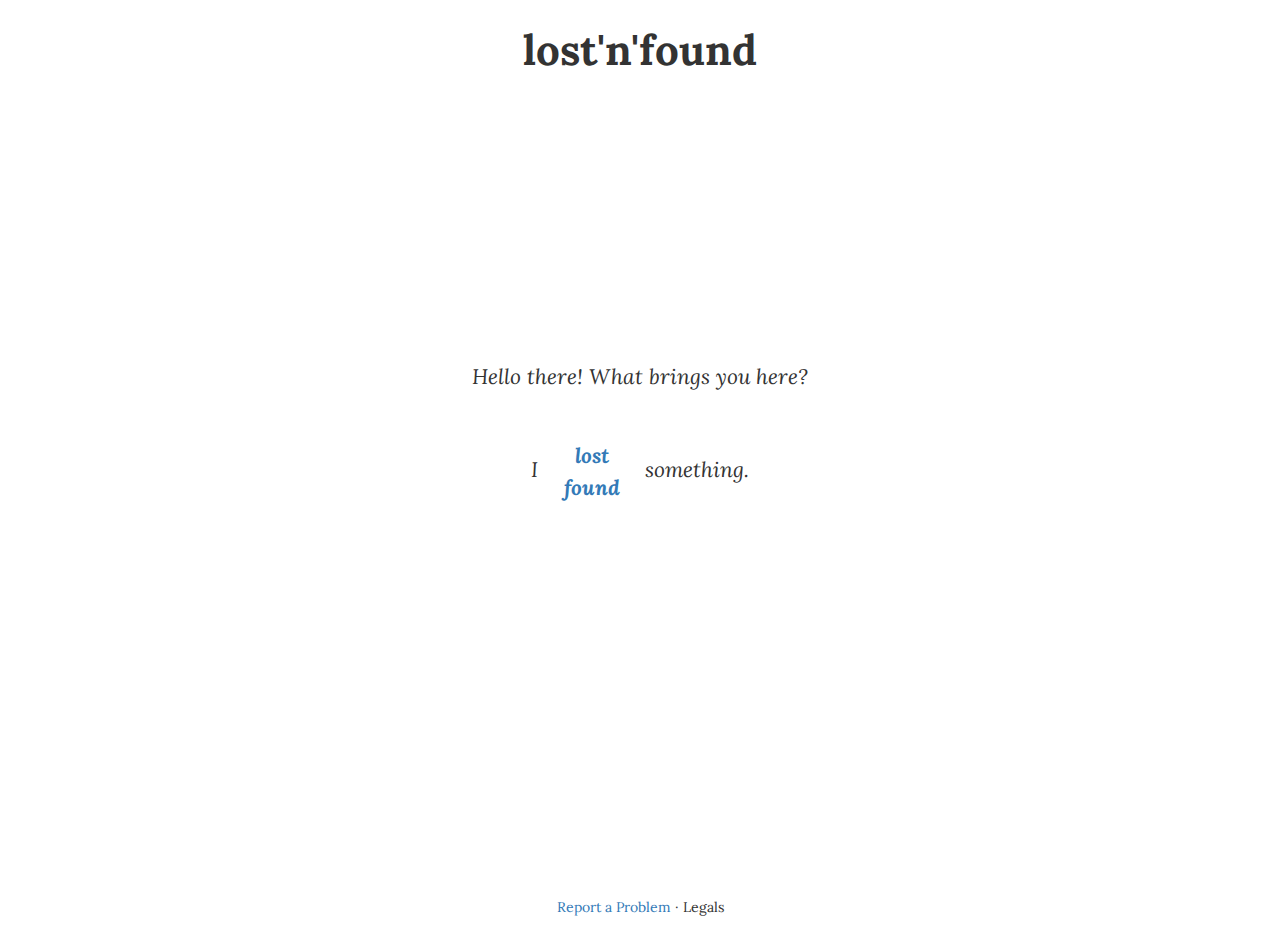
<file: index.html>
<!doctype html>
<html>
<head>
	<meta charset="utf-8">
	<title>lost'n'found</title>
	<link rel="stylesheet" type="text/css" href="bower_components/bootstrap/dist/css/bootstrap.min.css"/>
	<link rel="stylesheet" type="text/css" href="lostnfound.css" />
	<script type="text/javascript" src="bower_components/jquery/dist/jquery.min.js"></script>
	<script type="text/javascript" src="bower_components/bootstrap/dist/js/bootstrap.min.js"></script>
	<script type="text/javascript" src="lostnfound.js"></script>
</head>
<body onload="chooser()">
	<header>lost'n'found</header>
	<div id="choose">
		Hello there! What brings you here?<br /><br />
		I<div class="stack"><a href="#lost" onclick="chooser('#lost')">lost</a><br /><a href="#found" onclick="chooser('#found')">found</a></div>something.
	</div>
	<div id="search">
		<p id="label"></p>
		<input id="omni" type="text" list="events" onselect="submitMain(value)" onkeydown="keydown(event, 'index')"/>
		<datalist id="events">
			<option value="K.I.Z. @ Gasometer">
			<option value="KLUBNACHT @ Pratersauna">
			<option value="Dreistil @ The Loft">
			<option value="Heartbreak Hotel @ U4">
		</datalist>
        <div class="text-center">
            <a href="index.html">Back</a>
        </div>
	</div>
	<footer>
		<a href="mailto:problem@lostnfound.nope?Subject=LostnFound%20Problem">Report a Problem</a> &middot; Legals
	</footer>
</body>
</html>
</file>
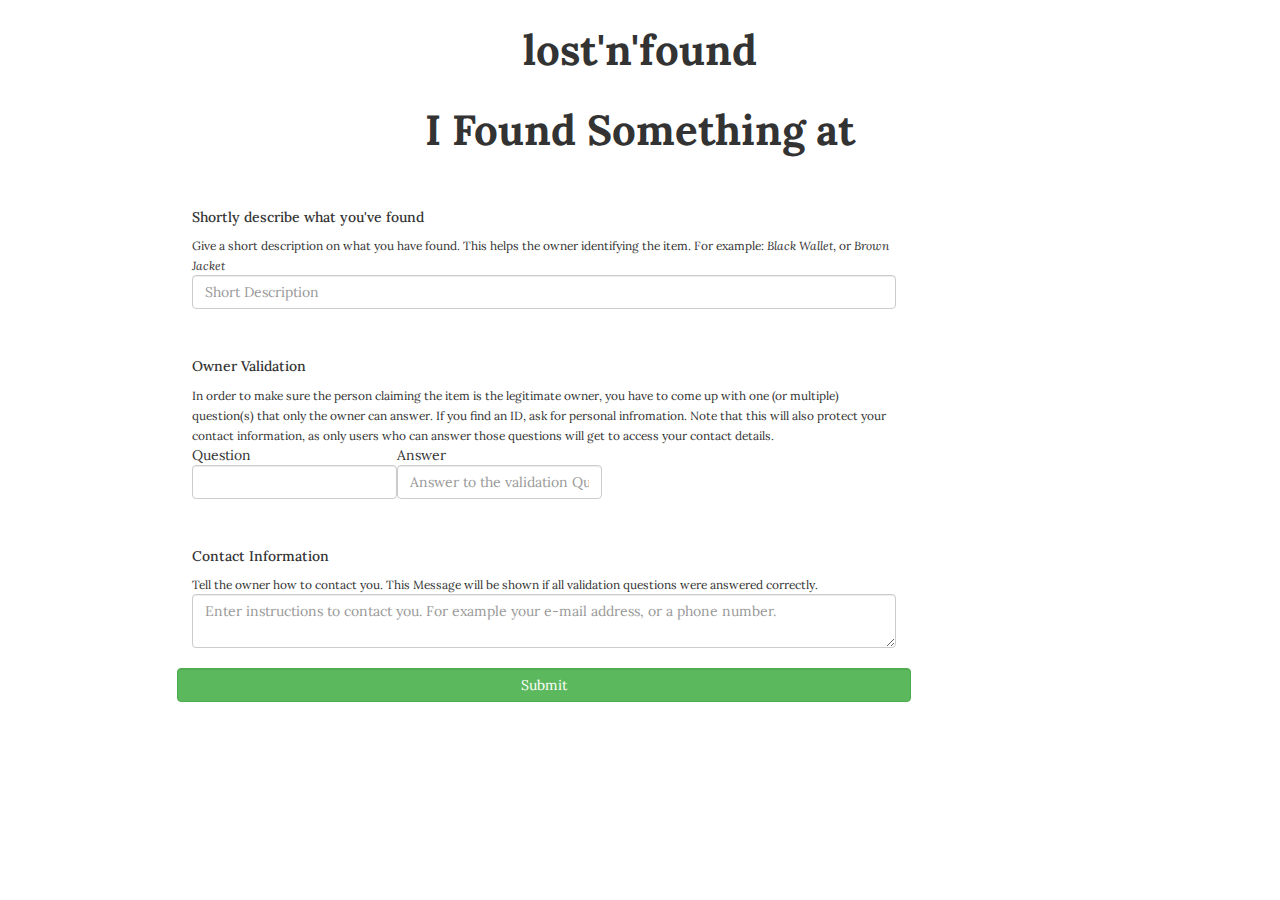
<file: found.html>
<!doctype html>
<html>
<head>
	<meta charset="utf-8">
	<title>lost'n'found - I Found Something</title>
	<link rel="stylesheet" type="text/css" href="./bower_components/bootstrap/dist/css/bootstrap.min.css" />
	<script type="text/javascript" src="bower_components/jquery/dist/jquery.min.js"></script>
	<script type="text/javascript" src="bower_components/bootstrap/dist/js/bootstrap.min.js"></script>
	<script type="text/javascript" src="found.js"></script>
	<link rel="stylesheet" type="text/css" href="lostnfound.css" />
</head>

<body id="found" onload="loadFound()">
<header>lost'n'found</header>
<header id="header">I Found Something at </header>
<form>
	<div class="attr">
	<h5>Shortly describe what you've found</h5>
	<small>Give a short description on what you have found. This helps the owner identifying the item. For example: <i>Black Wallet</i>, or <i>Brown Jacket</i></small>
	<input id="description" class="form-control" type="text", placeholder="Short Description">
	</div>

	<div class="attr">
	<h5>Owner Validation</h5>
	<small>In order to make sure the person claiming the item is the legitimate owner, you have to come up with one (or multiple) question(s) that only the owner can answer. If you find an ID, ask for personal infromation. Note that this will also protect your contact information, as only users who can answer those questions will get to access your contact details.</small>

	<div>
		<table>
			<thead>
				<tr>
					<th>Question</th><th>Answer</th>
				</tr>
			</thead>
			<tbody id="validationQuestions">
				<tr>
					<td><input id="q0" class="form-control" type="text", placeholder="" required>
					</td><td>
				<input id="a0" class="form-control" type="text", placeholder="Answer to the validation Question." onchange="validateQuestions()" required></td>
			</tbody>
		</table>
	</div>
	<div class="row">
		<span id="add" class="glyphicon glyphicon-plus hide"	onclick="addQuestion(this)"></span>
	</div>
</div>

	<div class="attr">
	<h5>Contact Information</h5>
	<small>Tell the owner how to contact you. This Message will be shown if all validation questions were answered correctly.</small>

	<textarea id="info" class="form-control" name="info" placeholder="Enter instructions to contact you. For example your e-mail address, or a phone number." required></textarea>
</div>

	<div class="row">
		<input type="submit" class="form-control btn btn-success" value="Submit"/>
	</div>
</form>
</body>
</html>
</file>
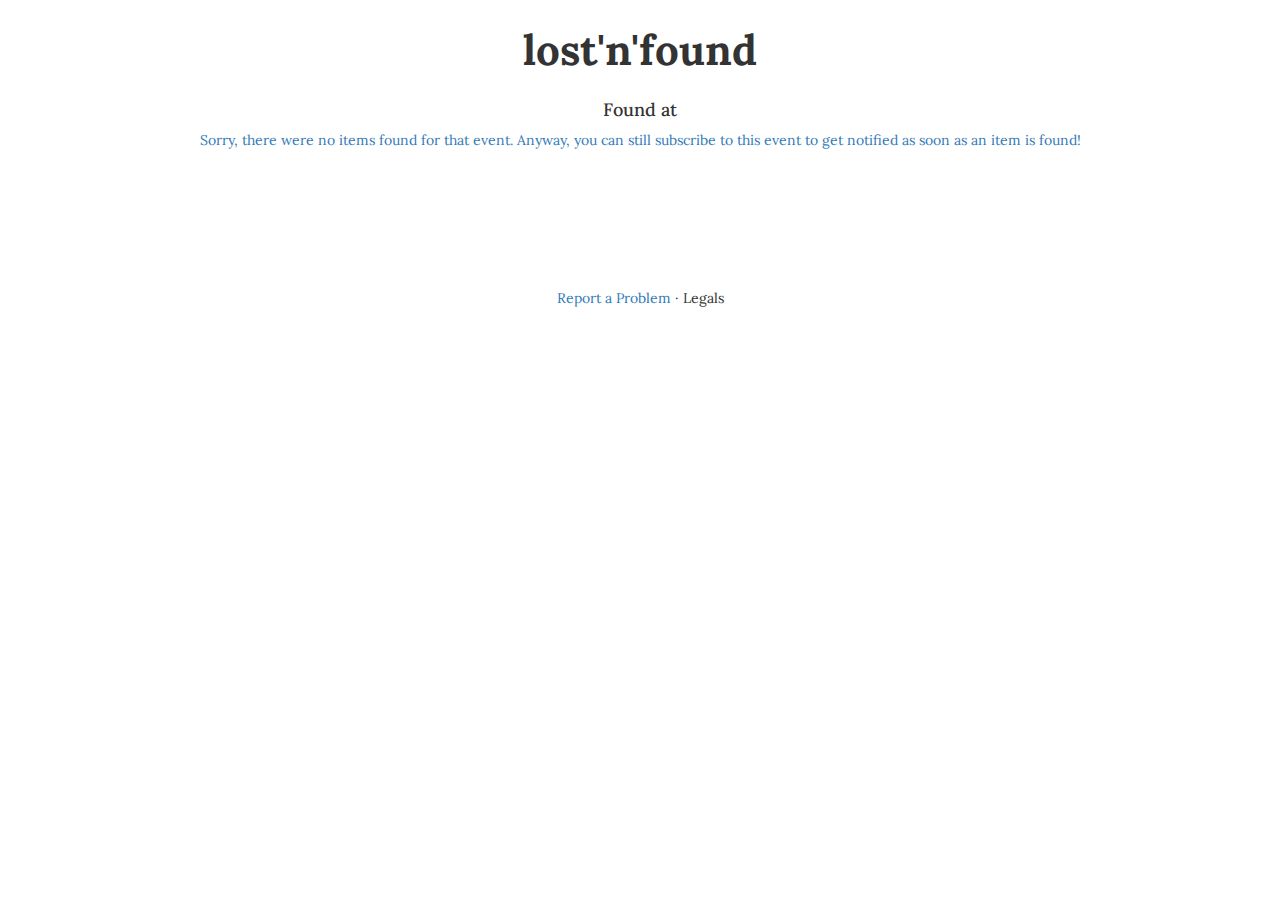
<file: items.html>
<!doctype html>
<html>
<head>
	<meta charset="utf-8">
	<title>lost'n'found</title>
	<link rel="stylesheet" type="text/css" href="bower_components/bootstrap/dist/css/bootstrap.min.css"/>
	<link rel="stylesheet" type="text/css" href="lostnfound.css" />
	<script type="text/javascript" src="bower_components/jquery/dist/jquery.min.js"></script>
	<script type="text/javascript" src="bower_components/bootstrap/dist/js/bootstrap.min.js"></script>
	<script type="text/javascript" src="lostnfound.js"></script>
</head>
<body onload="renderItems()">
<header>lost'n'found</header>
<h4 class="text-center" id="items_header">Found at </h4>
<div class="text-center">
	<a id="subscribe" data-target="#subscribe_popup" data-toggle="modal">
		Your item is not listed? Subscribe to this event to get notified as more items are found!</a>
</div>

<div id="items"></div>

<footer>
	<a href="mailto:problem@lostnfound.invalid?subject=Problem%20Report">Report a Problem</a> &middot; Legals
</footer>

<div id="validation_popup" class="modal fade" role="dialog">
	<div class="modal-dialog">
		<div class="row well">
			<div class="span6">
				<h2 class="text-center">Owner Validation</h2>
				<p>In order to be sure that you are the legitimate owner of this item, you have to answer following question:</p>
				<p id="question_holder" class="text-center"></p>
				<div class="form-group">
					<input id="answer" autofocus class="form-control" type="text" onkeydown="keydown(event, 'items')"/>
				</div>
				<button class="btn btn-block btn-success" onclick="submitAnswer()">Check</button>
			</div>
		</div>
	</div>
</div>

<div id="subscribe_popup" class="modal fade" role="dialog">
	<div class="modal-dialog">
		<div class="row well text-center">
			<div class="span6">
				<h2 class="text-center">Subscribe to the event to get notifications about newly found items.</h2>
				<div class="form-group">
					<input id="email" autofocus placeholder="Enter your Email" class="form-control"
						type="email" onkeydown="keydown(event, 'subscribe')"/>
				</div>
				<p id="err"></p>
				<button class="btn btn-block btn-success" onclick="submitSub()">Subscribe</button>
				<small>Fur further information, read the email we send you after subscribing. Unsubscribing is possible!</small>
			</div>
		</div>
	</div>
</div>

<div id="you_won_popup" class="modal fade" role="dialog">
	<div class="modal-dialog">
		<div class="row well">
			<div class="span6">
				<h2 class="text-center">Contact Details</h2>
				<p>The person that found your item left following notice in order for you to get in touch:</p>
				<h4 id="contact" class="text-center"></h4>
			</div>
		</div>
	</div>
</div>

<div id="you_lost_popup" class="modal fade" role="dialog">
	<div class="modal-dialog">
		<div class="row well">
			<div class="span6">
				<h2 class="text-center">Wrong answer!</h2>
			</div>
		</div>
	</div>
</div>

<div id="subscription_success" class="modal fade" role="dialog">
	<div class="modal-dialog">
		<div class="row well">
			<div class="span6">
				<h2 class="text-center">Thank you for subscribing to this event.
					We will send you the next steps in email right away.</h2>
			</div>
		</div>
	</div>
</div>
</body>
</html>
</file>
<file: lostnfound.css>
@import url(https://fonts.googleapis.com/css?family=Lora:400,700,400italic);

html, body {
	padding: 0;
	margin: 0;
	font-family: 'Lora', serif;
}

footer {
	display: block;
	position: relative;
	width: calc(100% - 20px);
	margin: 10px;
	text-align: center;
	background-color: white;
}

header {
	display: block;
	position: relative;
	top: 10%;
	font-size: 300%;
	font-weight: bold;
	width: calc(100% - 40px);
	text-align: center;
	margin: 20px;
}

input#omni {
	position: relative;
	width: 70%;
	font-size: 200%;
	max-width: 20cm;
}

div#choose {
	position: relative;
	width: 100%;
	text-align: center;
	line-height: 200%;
	font-size: 150%;
	font-style: italic;
	padding-top: 20%;
	padding-bottom: 30%;
}

.back {
	font-size: 120%;
}

div#search {
	position: relative;
	width: 100%;
	text-align: center;
	display: none;
	padding-top: 20%;
	padding-bottom: 30%;
}

.stack {
	display: inline-block;
	vertical-align: middle;
	padding: 0 2%;
	line-height: 150%;
}

.stack a:link, .stack a:visited, .stack a:active {
	font-weight: bold;
	text-decoration: none;
}

div#subscribe {
	position: relative;
	margin: 10px;
	font-style: italic;
	width: calc(100% - 20px);
	text-align: center;
}

div#items {
	position: relative;
	top: 30%;
	width: 70%;
	max-width: 500px;
	left: 50%;
	margin-left: -250px;
	padding-top: 5%;
	padding-bottom: 5%;
}

div.item {
	position: relative;
	width: 100%;
	height: 100px;
	margin-top: 5%;
	margin-bottom: 5%;
}

div.item img {
	position: absolute;
	left: 0;
	top: 0;
	width: 100px;
	height: 100px;
	border: none;
}

div.item p {
	position: absolute;
	display: block;
	top: 60px;
	left: 100px;
	height: 40px;
	width: auto;
	padding: 10px;
	margin: 0;
}

div.item p:first-child {
	top: 0;
	height: 60px;
}

#err {
	color: red;
}

body#found form input {
	display: block;
	width: 100%;
}


body#found form textarea {
	display: block;
	width: 100%;
}

body#found form label.normal-mode span.shortLabel {
	display: block;

	font-size: 12pt;
	font-weight: normal;

	color: gray;

	margin: 5px 0;
}

body#found form label.normal-mode span.detailedLabel,
body#found form label.verbose-mode span.shortLabel {
	display: none;
}

body#found form label.verbose-mode span.detailedLabel {
	display: block;

	font-size: 12pt;
	font-weight: normal;

	color: gray;
}

body#found form label span.glyphicon {
	cursor: pointer;
}

#question_holder, #contact {
	font-style: italic;
}

form {
	display: block;
	position: relative;
	width: 70%;
	padding-left: 15%;
}

div.attr {
	width: 100%;
	padding-top: 20px;
	padding-bottom: 20px;
}

th {
	font-weight: normal;
}
</file>
